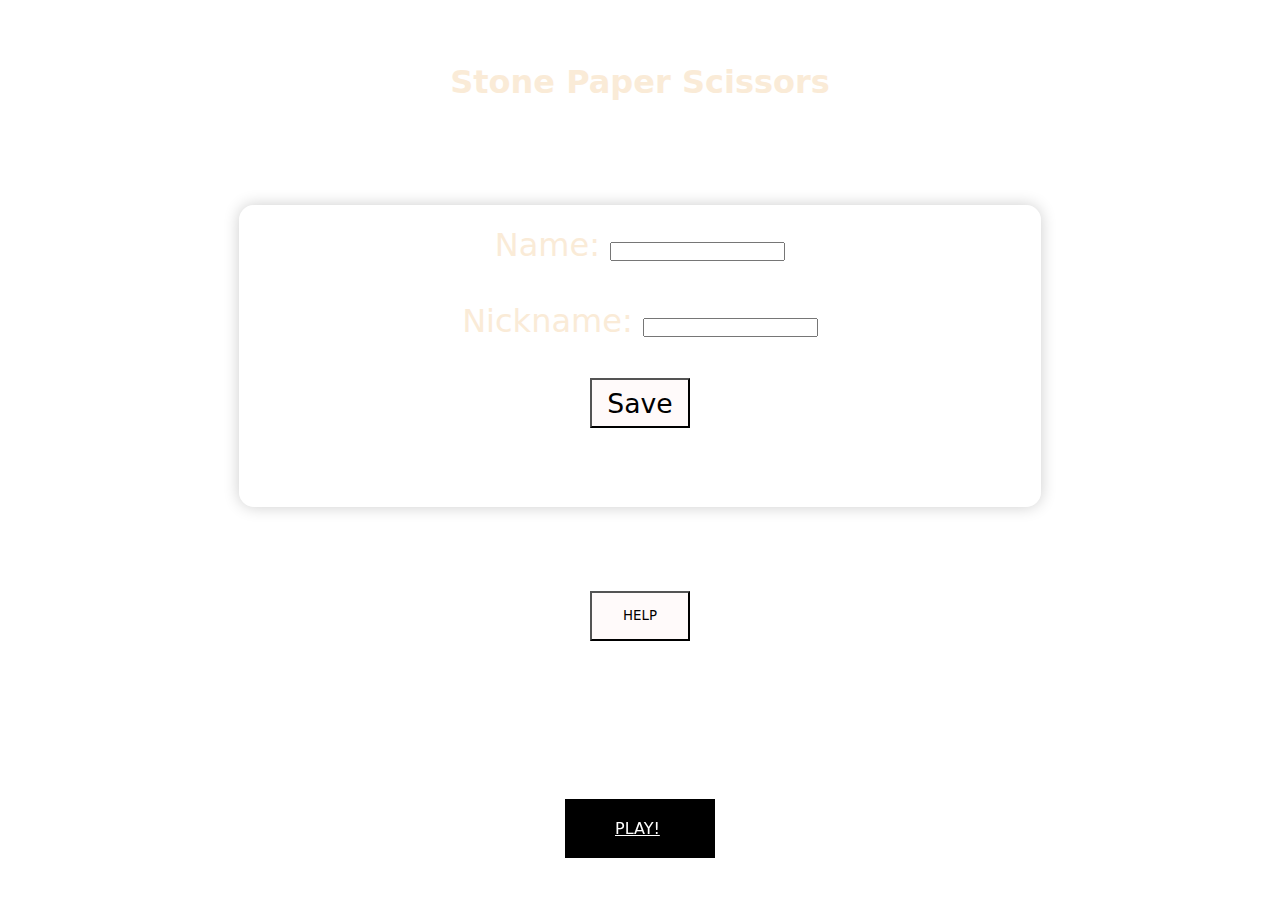
<file: index.html>
<!DOCTYPE html>
<html lang="en">
  <head>
    <meta charset="UTF-8" />
    <meta name="viewport" content="width=device-width, initial-scale=1.0" />
    <title>Stone Paper Scissors Game</title>
    <link rel="stylesheet" href="style.css" />
  </head>
  <body>
    <h1>Stone Paper Scissors</h1>

    <form id="playerForm" class="card">
      <div class="card__text">
      <label for="name">Name:</label>
      <input type="text" id="name" name="name"><br><br>
      <label for="nickname">Nickname:</label>
      <input type="text" id="nickname" name="nickname"><br><br>
      <button type="button" class="indexbtn" onclick="savePlayer()">Save</button>
      </div>
    </form>

    <button id="instructionButton" class="indexbtn" onclick="showInstructions()">HELP</button>

<div id="instructionText" style="display: none;">
  <h3>To play rock-paper-scissors, choose either rock, paper, or scissors, simultaneously with your opponent, and determine the winner based on the predefined rules: rock crushes scissors, scissors cuts paper, and paper covers rock.</h3>
</div>

    <a id="cubic" href="game.html">
      <span title="All the best!">Play!</span>
  </a>
  <script src="app.js"></script>
  </body>
</html>
</file>
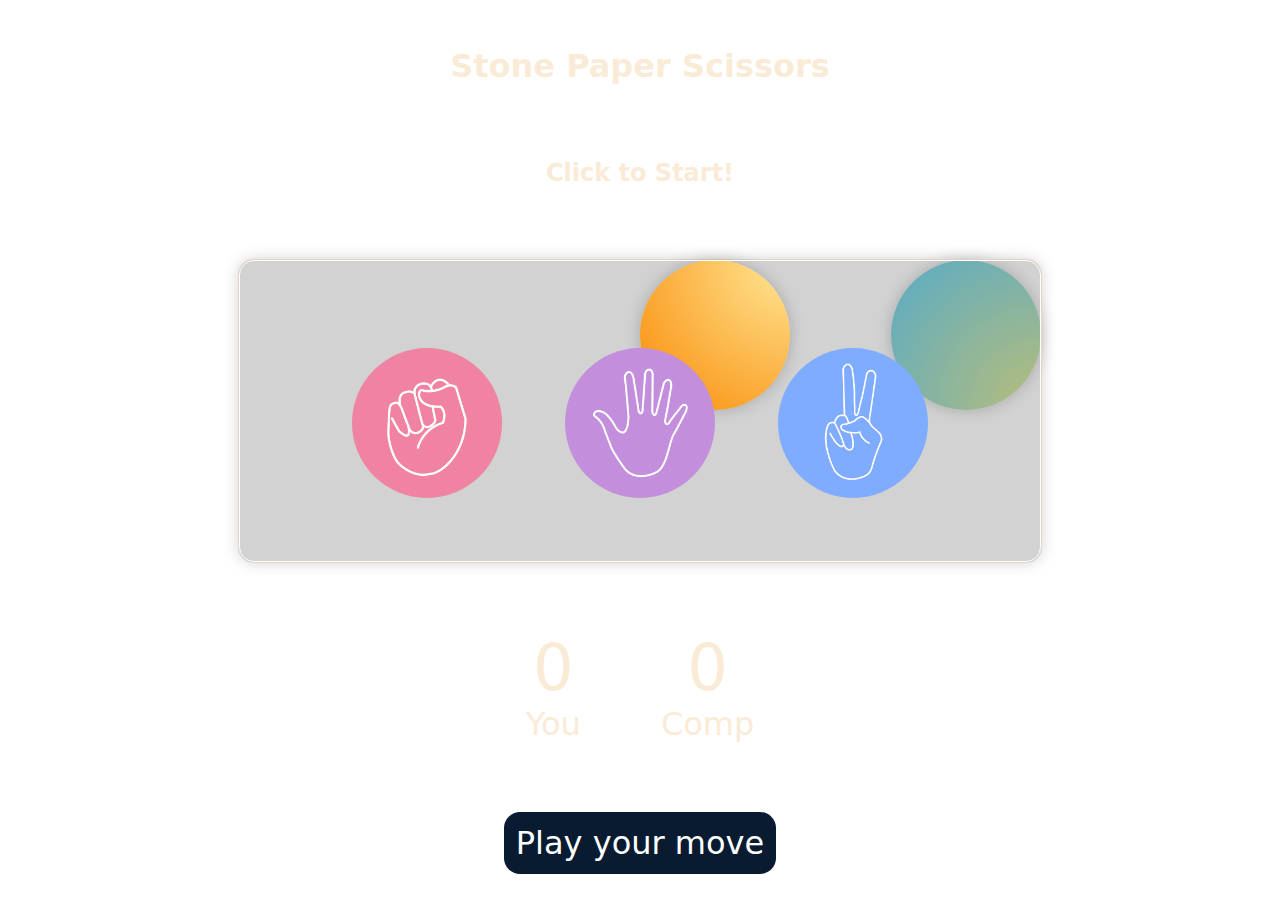
<file: game.html>
<!DOCTYPE html>
<html lang="en">
  <head>
    <meta charset="UTF-8" />
    <meta name="viewport" content="width=device-width, initial-scale=1.0" />
    <title>Stone Paper Scissors Game</title>
    <link rel="stylesheet" href="style.css" />
  </head>
  <body>
    <audio id ="a" autoplay loop>
        <source src="audio.mp3" type="audio/mpeg">
        Your browser does not support the audio element.
    </audio>
    <h1>Stone Paper Scissors</h1>
    <h2>Click to Start!</h2>
  <div class="holder">
  <div class="card">
    <div class="choices">
      <div class="choice" id="rock">
        <img src="./images/rock.png" />
      </div>
      <div class="choice" id="paper">
        <img src="./images/paper.png" />
      </div>
      <div class="choice" id="scissors">
        <img src="./images/scissors.png" />
      </div>
    </div>


  </div>
  </div>

  <div class="score-board">
    <div class="score">
      <p id="user-score">0</p>
      <p>You</p>
    </div>
    <div class="score">
      <p id="comp-score">0</p>
      <p>Comp</p>
    </div>
  </div>

  <div class="msg-container">
    <p id="msg">Play your move</p>
  </div>
    <script src="app.js"></script>
  </body>
</html>
</file>
<file: style.css>
body {
    background: url('https://images.pexels.com/photos/1655166/pexels-photo-1655166.jpeg?auto=compress&cs=tinysrgb&dpr=2&h=750&w=1260')
      no-repeat center center;
    background-size: cover;
    display: grid;
    font-family: 'Inconsolata', monospace;
    min-height: 100vh;
    place-items: center;
}


* {
  font-family: system-ui, -apple-system, BlinkMacSystemFont, 'Segoe UI', Roboto, Oxygen, Ubuntu, Cantarell, 'Open Sans', 'Helvetica Neue', sans-serif;
  margin: 0;
  padding: 0;
  text-align: center;
}

h1 {
  color:antiquewhite;
  height: 5rem;
  line-height: 5rem;
}
h2{
  color:antiquewhite;
}

h3{
    margin-left: 50px;
    margin-right: 50px;
    color: antiquewhite;
}
label{
  
}


.choice {
  height: 165px;
  width: 165px;
  border-radius: 50%;
  display: flex;
  justify-content: center;
  align-items: center;
}

.choice:hover {
  cursor: pointer;
  background-color: #081b31;
}

img {
  height: 150px;
  width: 150px;
  object-fit: cover;
  border-radius: 50%;
}

.choices {
  display: flex;
  justify-content: center;
  align-items: center;
  gap: 3rem;
  margin-top: 5rem;
}

.score-board {
  color:antiquewhite;
  display: flex;
  justify-content: center;
  align-items: center;
  font-size: 2rem;
  margin-top: 1rem;
  gap: 5rem;
}

#user-score,
#comp-score {
  font-size: 4rem;
}

.msg-container {
  margin-top: 1rem;
}

#msg {
  background-color: #081b31;
  color: #fff;
  font-size: 2rem;
  /* display: inline; */
  padding: 0.75rem;
  border-radius: 1rem;
}

#cubic {
  color: white;
  text-transform: uppercase;
  position: relative;
  overflow: hidden;
  padding: 0 20px;
  -webkit-perspective: 300px;
  -moz-perspective: 300px;
  -ms-perspective: 300px;
  -o-perspective: 300px;
  perspective: 280px;
}

#cubic span {
  width: 50px;
  display: flex;
  margin: auto;
  margin-top: 75px;
  background: black;
  padding: 20px 50px;
  top: 0;
  transition: .4s all ease;
  -webkit-transform-origin:50% 0;
  -moz-transform-origin:50% 0;
  -ms-transform-origin:50% 0;
  -o-transform-origin:50% 0;
  transform-origin:50% 0;
  -webkit-transform: rotateX(0deg);
  -moz-transform: rotateX(0deg);
  -ms-transform: rotateX(0deg);
  -o-transform: rotateX(0deg);
  transform: rotateX(0deg);
  -webkit-transform-style:preserve-3d;
  -moz-transform-style:preserve-3d;
  -ms-transform-style:preserve-3d;
  -o-transform-style:preserve-3d;
  transform-style:preserve-3d;
}

#cubic:hover span {
  background: #555;
  -webkit-transform: translate3d(0px,0px,-60px) rotateX(90deg);
  -moz-transform: translate3d(0px,0px,-60px) rotateX(90deg);
  -ms-transform: translate3d(0px,0px,-60px) rotateX(90deg);
  -o-transform: translate3d(0px,0px,-60px) rotateX(90deg);
  transform: translate3d(0px,0px,-60px) rotateX(90deg);
}

#cubic span:after {
  content: attr(title);
  display: block;
  width: 100%;
  padding: 20px 0px;
  position: absolute;
  top: 0;
  left: 0;
  background: #fff;
  transition: .8s all ease;
  -webkit-transform-origin: 50% 0;
  -moz-transform-origin: 50% 0;
  -ms-transform-origin: 50% 0;
  -o-transform-origin: 50% 0;
  transform-origin: 50% 0;
  -webkit-transform: translate3d(0px, 100%,0) rotateX(-90deg);
  -moz-transform: translate3d(0px, 100%,0) rotateX(-90deg);
  -ms-transform: translate3d(0px, 100%,0) rotateX(-90deg);
  -o-transform: translate3d(0px, 100%,0) rotateX(-90deg);
  transform: translate3d(0px, 100%,0) rotateX(-90deg);
}

#cubic:hover span:after {
  background: #081b31;
}

/* //new */

.holder {
  margin-top: 20px;
  position: relative;
  background-color:rgba(0, 0, 0, 0.175);
  border: 1px solid antiquewhite;
  border-radius: 15px;
}
.holder:before,
.holder:after {
  animation: orbit 5s linear infinite;
  border-radius: 50%;
  box-shadow: 0 0 1rem 0 rgba(0, 0, 0, 0.2);
  content: '';
  height: 150px;
  position: absolute;
  width: 150px;
}
.holder:before {
  background: #ffe897;
  background: -moz-radial-gradient(top right, #ffe897, #f98a05);
  background: radial-gradient(to bottom left, #ffe897, #f98a05);
  background: -webkit-radial-gradient(top right, #ffe897, #f98a05);
}
.holder:after {
  animation-delay: 2.5s;
  background: #e0e793;
  background: -moz-radial-gradient(bottom right, #e0e793, #6dd0f1);
  background: radial-gradient(to top left, #e0e793, #6dd0f1);
  background: -webkit-radial-gradient(bottom right, #e0e793, #6dd0f1);
  right: 0;
  top: 0;
  z-index: -1;
}

.card {
  border: 1px solid #fff;
  border-radius: 15px;
  box-shadow: 0 0 1rem 0 rgba(0, 0, 0, 0.2);
  font-size: 2rem;
  height: 300px;
  overflow: hidden;
  position: relative;
  width: 800px;
}

.card__text {
  color: antiquewhite;
  margin-top: 20px;
}

.indexbtn{
  width: 100px;
  height: 50px;
  background: snow;
  font-size: smaller;
}

.card svg {
  bottom: 30px;
  position: absolute;
  right: 30px;
}

@keyframes orbit {
  from {
    transform: rotate(0deg) translateX(100px) rotate(0deg);
  }
  to {
    transform: rotate(360deg) translateX(100px) rotate(-360deg);
  }
}
</file>
